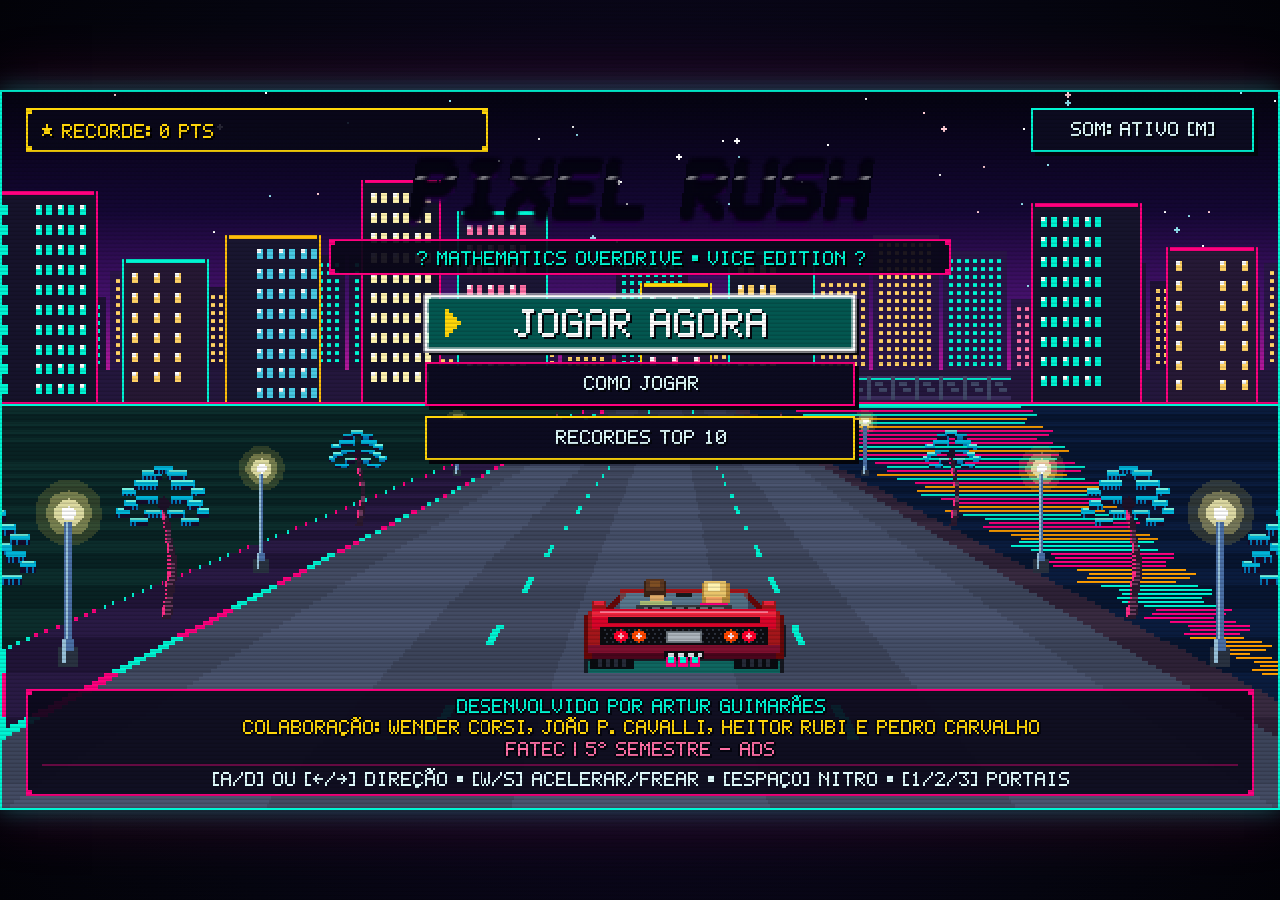
<file: index.html>
<!DOCTYPE html>
<html lang="pt-BR">
<head>
  <meta charset="UTF-8" />
  <meta name="viewport" content="width=device-width, initial-scale=1.0" />
  <title>PIXEL RUSH: MATHEMATICS OVERDRIVE</title>
  <link rel="stylesheet" href="pixel-rush/css/style.css" />
</head>
<body>
  <main id="arcade-shell">
    <canvas id="game-canvas" width="640" height="360" aria-label="Pixel Rush: Mathematics Overdrive"></canvas>
  </main>

  <script src="pixel-rush/js/core/config.js"></script>
  <script src="pixel-rush/js/core/utils.js"></script>
  <script src="pixel-rush/js/core/storage.js"></script>
  <script src="pixel-rush/js/core/input.js"></script>
  <script src="pixel-rush/js/gfx/font.js"></script>
  <script src="pixel-rush/js/gfx/sprites.js"></script>
  <script src="pixel-rush/js/gfx/particles.js"></script>
  <script src="pixel-rush/js/audio/audio.js"></script>
  <script src="pixel-rush/js/math/math-engine.js"></script>
  <script src="pixel-rush/js/world/background.js"></script>
  <script src="pixel-rush/js/entities/player.js"></script>
  <script src="pixel-rush/js/entities/traffic.js"></script>
  <script src="pixel-rush/js/core/session.js"></script>
  <script src="pixel-rush/js/ui/ui.js"></script>
  <script src="pixel-rush/js/core/game.js"></script>
  <script src="pixel-rush/js/main.js"></script>
</body>
</html>
</file>
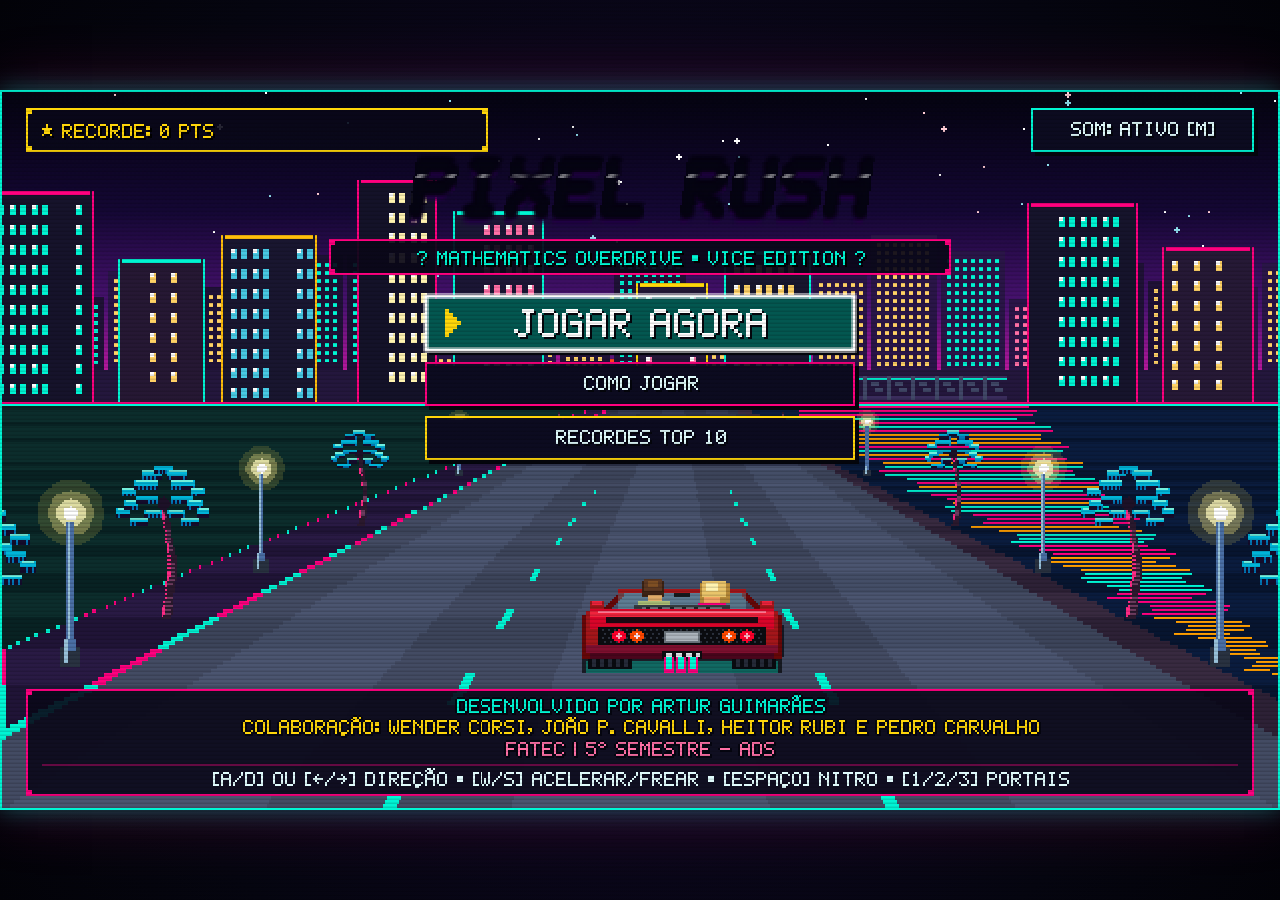
<file: pixel-rush/index.html>
<!DOCTYPE html>
<html lang="pt-BR">
<head>
  <meta charset="UTF-8" />
  <meta name="viewport" content="width=device-width, initial-scale=1.0" />
  <title>PIXEL RUSH: MATHEMATICS OVERDRIVE</title>
  <link rel="stylesheet" href="css/style.css" />
</head>
<body>
  <main id="arcade-shell">
    <canvas id="game-canvas" width="640" height="360" aria-label="Pixel Rush: Mathematics Overdrive"></canvas>
  </main>

  <script src="js/core/config.js"></script>
  <script src="js/core/utils.js"></script>
  <script src="js/core/storage.js"></script>
  <script src="js/core/input.js"></script>
  <script src="js/gfx/font.js"></script>
  <script src="js/gfx/sprites.js"></script>
  <script src="js/gfx/particles.js"></script>
  <script src="js/audio/audio.js"></script>
  <script src="js/math/math-engine.js"></script>
  <script src="js/world/background.js"></script>
  <script src="js/entities/player.js"></script>
  <script src="js/entities/traffic.js"></script>
  <script src="js/core/session.js"></script>
  <script src="js/ui/ui.js"></script>
  <script src="js/core/game.js"></script>
  <script src="js/main.js"></script>
</body>
</html>
</file>
<file: pixel-rush/css/style.css>
* {
  box-sizing: border-box;
  margin: 0;
  padding: 0;
  user-select: none;
  -webkit-user-select: none;
}

html, body {
  width: 100%;
  height: 100%;
  overflow: hidden;
  background: radial-gradient(circle at center, #14082e 0%, #050510 75%, #020208 100%);
  color: #e0fbfc;
  font-family: 'Courier New', Courier, monospace;
  display: flex;
  align-items: center;
  justify-content: center;
}

#arcade-shell {
  position: relative;
  display: flex;
  align-items: center;
  justify-content: center;
  width: 100vw;
  height: 100vh;
}

#game-canvas {
  display: block;
  background-color: #050510;
  image-rendering: -moz-crisp-edges;
  image-rendering: -webkit-optimize-contrast;
  image-rendering: crisp-edges;
  image-rendering: pixelated;
  border: 2px solid #00f5d4;
  box-shadow:
    0 0 24px rgba(0, 245, 212, 0.35),
    0 0 60px rgba(255, 0, 127, 0.22),
    inset 0 0 18px rgba(0, 245, 212, 0.15);
  cursor: pointer;
}

#arcade-watermark {
  position: fixed;
  right: 14px;
  bottom: 10px;
  z-index: 10;
  pointer-events: none;
  text-align: right;
  padding: 5px 10px;
  background: rgba(6, 8, 22, 0.72);
  border: 1px solid rgba(0, 245, 212, 0.35);
  border-right: 3px solid #ff007f;
  border-radius: 4px;
  backdrop-filter: blur(2px);
  box-shadow: 0 0 12px rgba(0, 0, 0, 0.6);
  line-height: 1.35;
}

#arcade-watermark .wm-lead {
  font-size: 11px;
  font-weight: 700;
  letter-spacing: 0.7px;
  color: #00f5d4;
  text-shadow: 0 1px 2px #000;
}

#arcade-watermark .wm-team {
  font-size: 10px;
  letter-spacing: 0.4px;
  color: rgba(224, 251, 252, 0.78);
  text-shadow: 0 1px 2px #000;
}

#arcade-shell::after {
  content: "";
  position: absolute;
  inset: 0;
  pointer-events: none;
  background: repeating-linear-gradient(
    to bottom,
    rgba(255, 255, 255, 0) 0px,
    rgba(255, 255, 255, 0) 2px,
    rgba(0, 0, 0, 0.14) 3px,
    rgba(0, 0, 0, 0.14) 4px
  );
}
</file>
